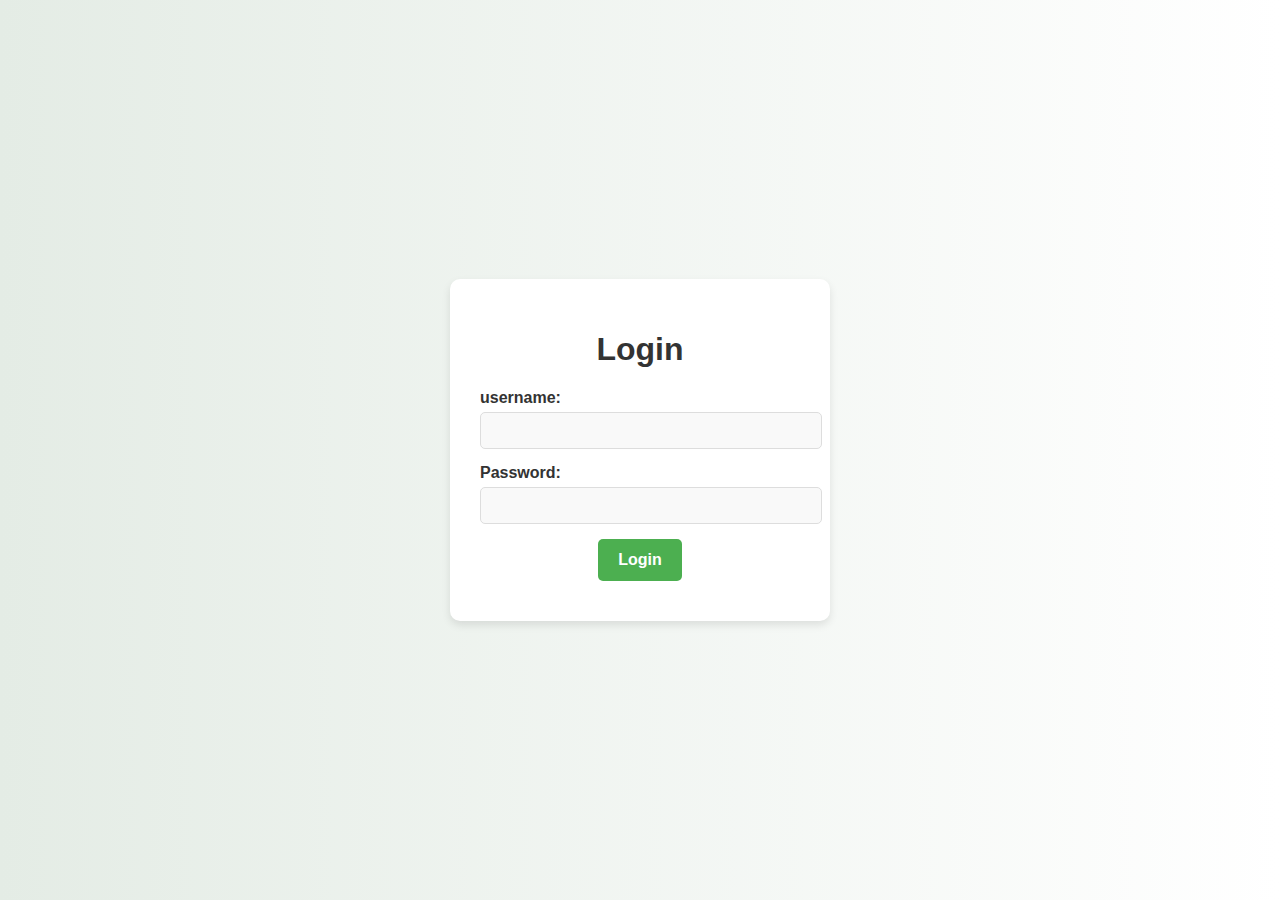
<file: expenses_tracker_frontend/splitwise-frontend/dashboard.html>
<!DOCTYPE html>
<html lang="en">
<head>
  <meta charset="UTF-8">
  <meta name="viewport" content="width=device-width, initial-scale=1.0">
  <title>Dashboard</title>
  <link rel="stylesheet" href="styles/styles.css">
</head>
<body>
  <div class="container">
    <h1>Welcome to Your Dashboard</h1>
    <p id="welcomeMessage"></p>
    <div class="dashboard-options">
      <div id="creategroup">
      <button id="createGroupBtn">Create Group</button>
    </div>
    <div id="viewGroups"><button id="viewGroupsBtn">View Groups</button></div> 
     <div id="addExpense"><button id="addExpenseBtn">Add Expense</button></div> 
      <div id="summarydiv"><button id="summaryBtn">Summary</button></div>
    </div>
  </div>
  <script src="scripts/dashboard.js"></script>
</body>
</html>
</file>
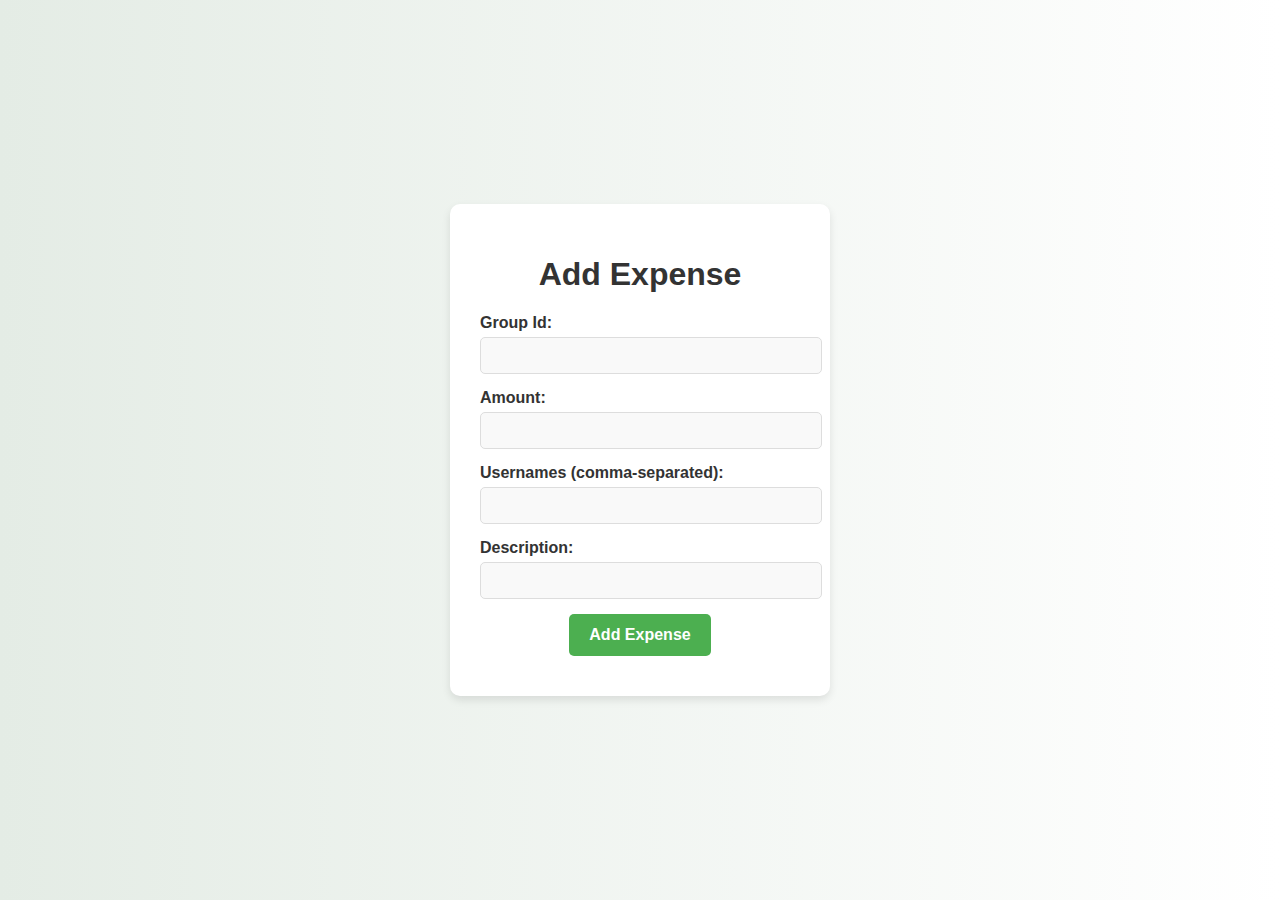
<file: expenses_tracker_frontend/splitwise-frontend/expenses.html>
<!DOCTYPE html>
<html lang="en">
<head>
  <meta charset="UTF-8">
  <meta name="viewport" content="width=device-width, initial-scale=1.0">
  <title>Add Expense</title>
  <link rel="stylesheet" href="styles/styles.css">
</head>
<body>
  <div class="form-container">
    <h1>Add Expense</h1>
    <form id="expenseForm">
      <label for="groupId">Group Id:</label>
      <input type="number" id="groupId" required>
      <label for="amount">Amount:</label>
      <input type="number" id="amount" required>
      <label for="expenseUsernames">Usernames (comma-separated):</label>
      <input type="text" id="expenseUsernames" required>
      <label for="description">Description:</label>
      <input type="text" id="description" required>
      <button type="submit">Add Expense</button>
    </form>
    <p id="responseMessage"></p>
  </div>
  <script src="scripts/expenses.js"></script>
</body>
</html>
</file>
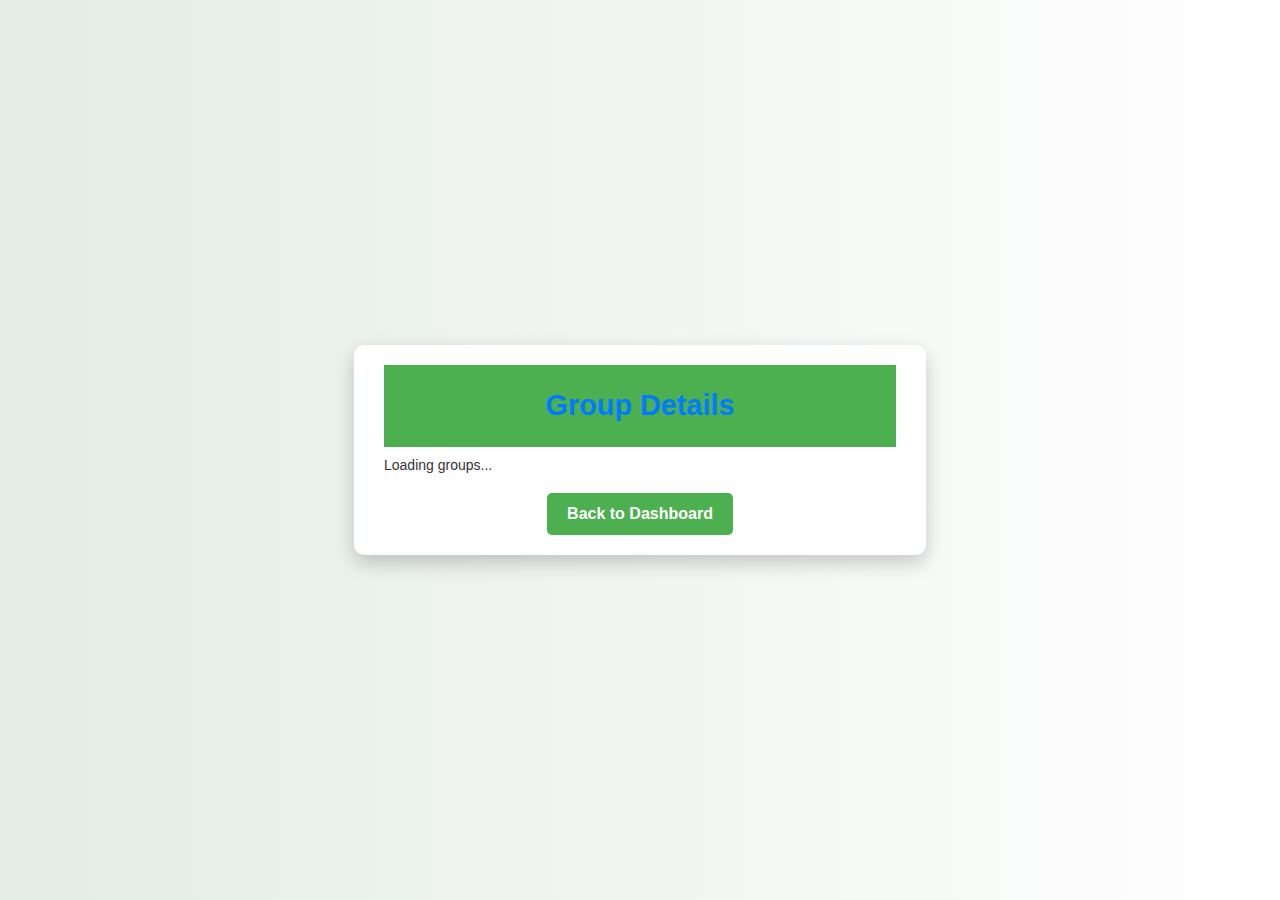
<file: expenses_tracker_frontend/splitwise-frontend/get_groups.html>
<!DOCTYPE html>
<html lang="en">
<head>
  <meta charset="UTF-8">
  <meta name="viewport" content="width=device-width, initial-scale=1.0">
  <title>Group Details</title>
  <link rel="stylesheet" href="styles/styles.css">
</head>
<body>
  <div class="container">
    <header class="header">
      <h1>Group Details</h1>
    </header>
    <div id="groupList" class="group-list">
      <p>Loading groups...</p>
    </div>
    <div class="actions">
      <button id="backToDashboardBtn" class="btn">Back to Dashboard</button>
    </div>
  </div>
  <script src="scripts/get_group.js"></script>
</body>
</html>
</file>
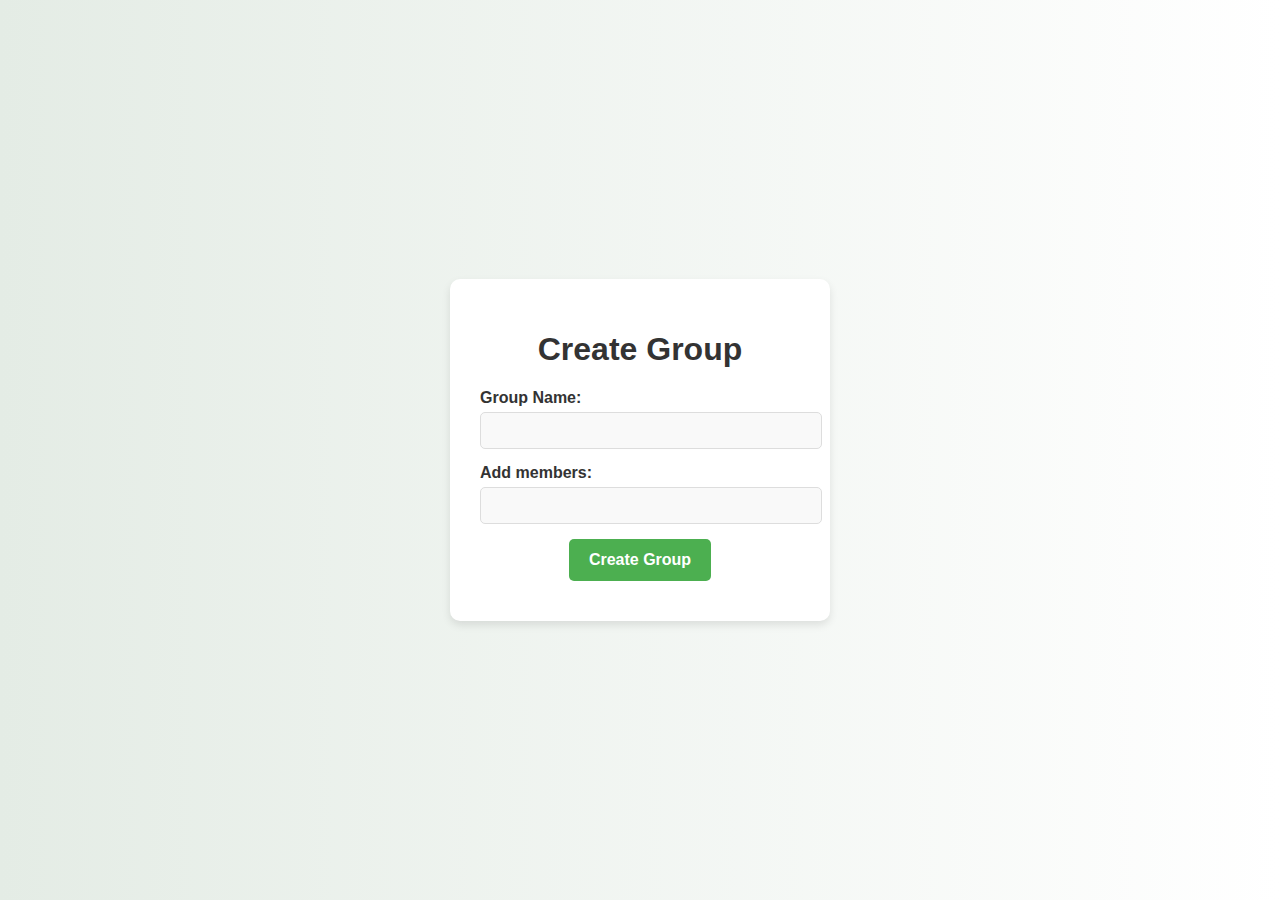
<file: expenses_tracker_frontend/splitwise-frontend/groups.html>
<!DOCTYPE html>
<html lang="en">
<head>
  <meta charset="UTF-8">
  <meta name="viewport" content="width=device-width, initial-scale=1.0">
  <title>Create Group</title>
  <link rel="stylesheet" href="styles/styles.css">
</head>
<body>
  <div class="form-container">
    <h1>Create Group</h1>
    <form id="groupForm">
      <label for="groupName">Group Name:</label>
      <input type="text" id="groupName" required>
      <label for="groupUsernames">Add members:</label>
      <input type="text" id="groupUsernames" required>
      <button type="submit">Create Group</button>
    </form>
    <p id="responseMessage"></p>
  </div>
  <script src="scripts/group.js"></script>
</body>
</html>
</file>
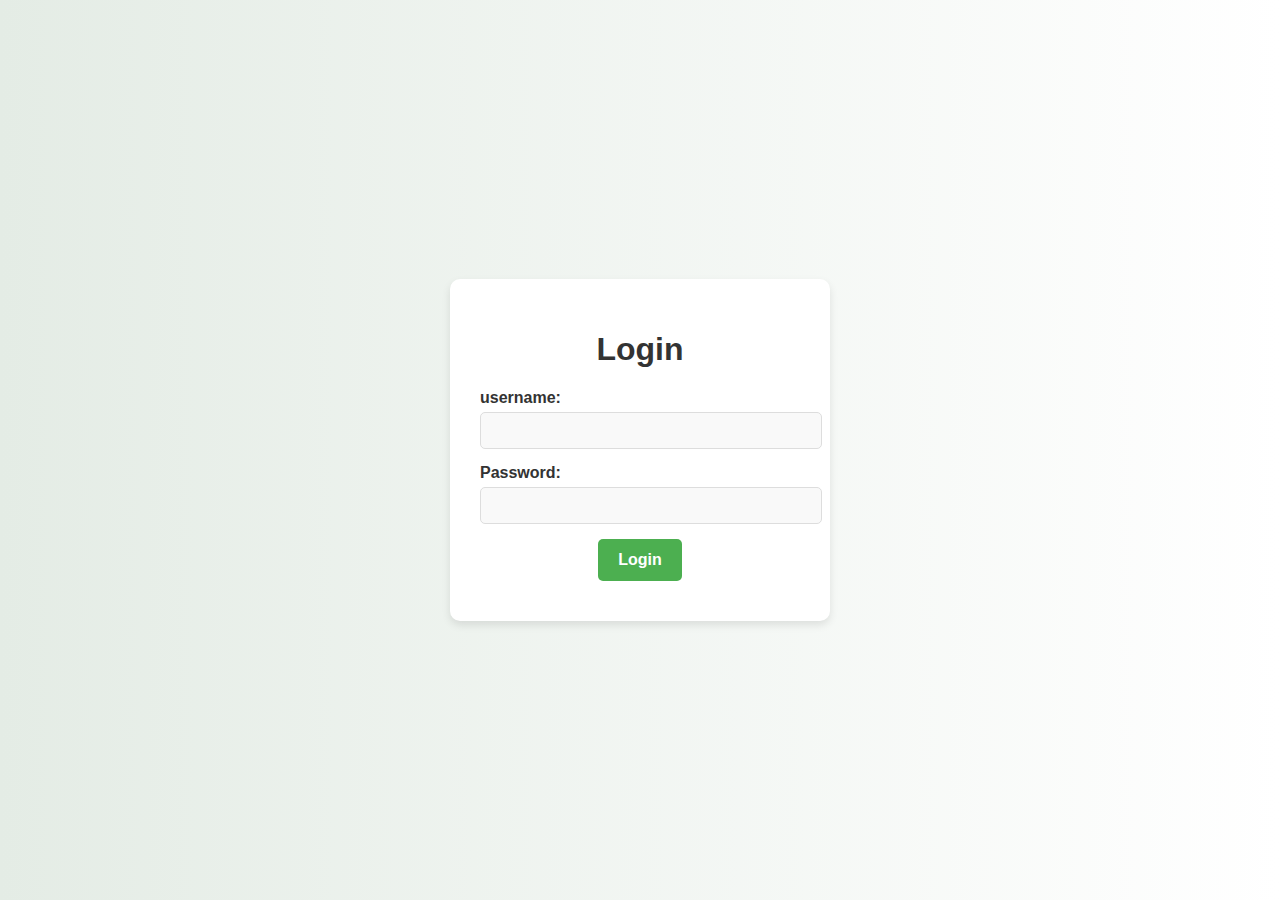
<file: expenses_tracker_frontend/splitwise-frontend/login.html>
<!DOCTYPE html>
<html lang="en">
<head>
  <meta charset="UTF-8">
  <meta name="viewport" content="width=device-width, initial-scale=1.0">
  <title>Login</title>
  <link rel="stylesheet" href="styles/styles.css">
</head>
<body>
  <div class="form-container">
    <h1>Login</h1>
    <form id="loginForm">
      <label for="username">username:</label>
      <input type="text" id="username" required>
      <label for="password">Password:</label>
      <input type="password" id="password" required>
      <button type="submit">Login</button>
    </form>
    <p id="responseMessage"></p>
  </div>
  <script src="scripts/login.js"></script>
</body>
</html>
</file>
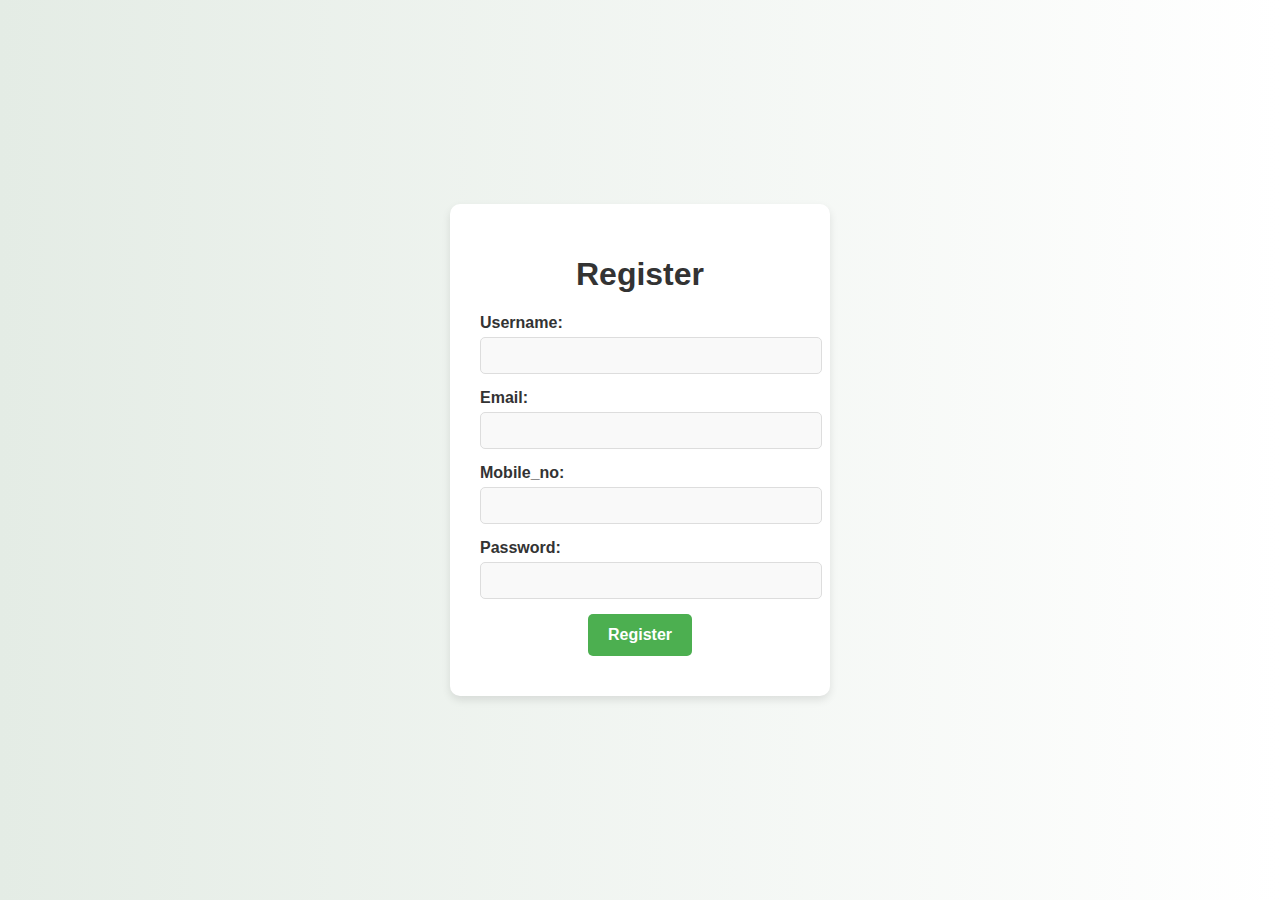
<file: expenses_tracker_frontend/splitwise-frontend/register.html>
<!DOCTYPE html>
<html lang="en">
<head>
  <meta charset="UTF-8">
  <meta name="viewport" content="width=device-width, initial-scale=1.0">
  <title>Register</title>
  <link rel="stylesheet" href="styles/styles.css">
</head>
<body>
  <div class="form-container">
    <h1>Register</h1>
    <form id="registerForm">
      <label for="username">Username:</label>
      <input type="text" id="username" required>
      <label for="email">Email:</label>
      <input type="email" id="email" required>
      <label for="mobile_no">Mobile_no:</label>
      <input type="text" id="mobile_no" required>
      <label for="password">Password:</label>
      <input type="password" id="password" required>
      <button type="submit">Register</button>
    </form>
    <p id="responseMessage"></p>
  </div>
  <script src="scripts/register.js"></script>
</body>
</html>
</file>
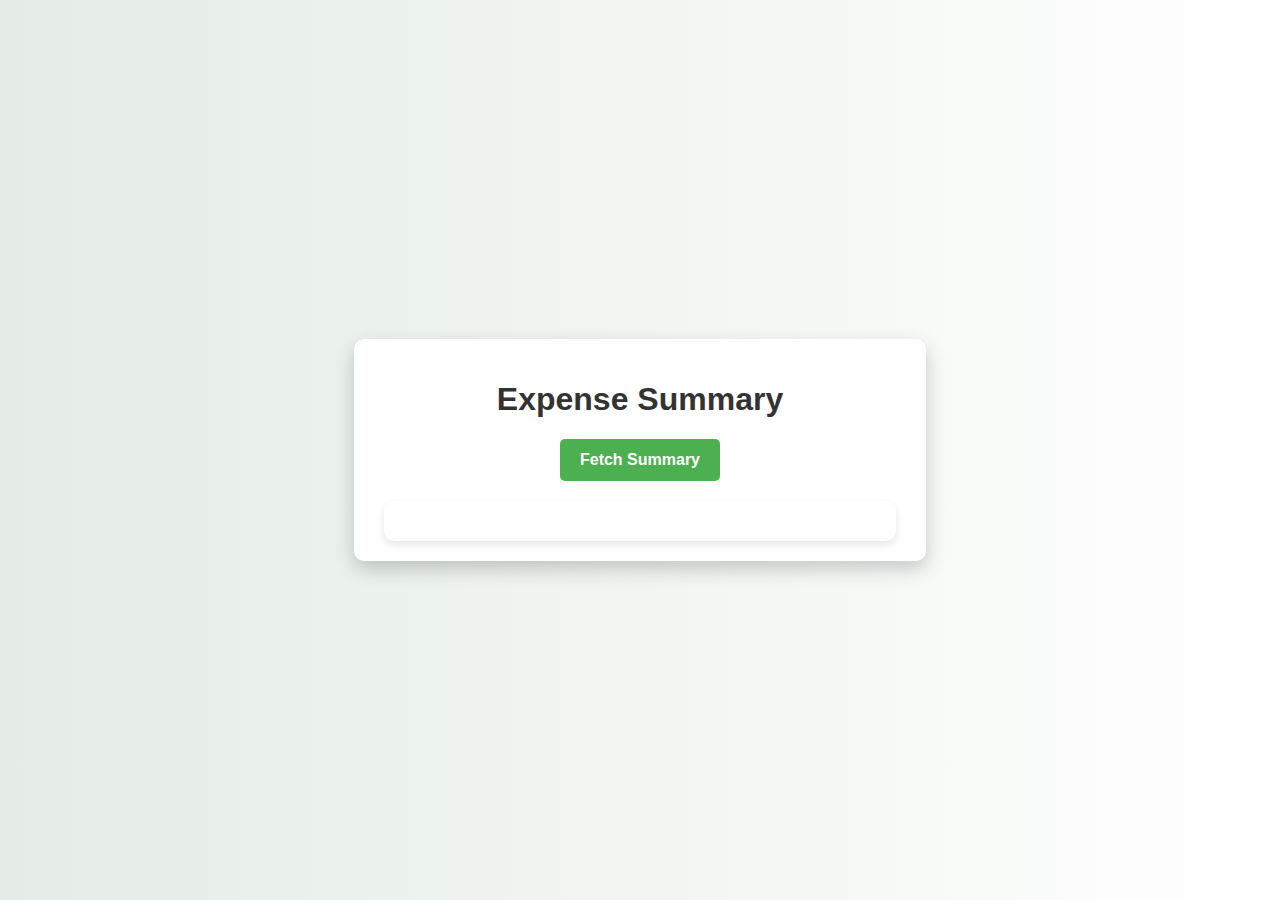
<file: expenses_tracker_frontend/splitwise-frontend/summary.html>
<!DOCTYPE html>
<html lang="en">
<head>
  <meta charset="UTF-8">
  <meta name="viewport" content="width=device-width, initial-scale=1.0">
  <title>Expense Summary</title>
  <link rel="stylesheet" href="styles/styles.css">
</head>
<body>
  <div class="container">
    <h1>Expense Summary</h1>
    <button id="fetchSummary">Fetch Summary</button>
    <div id="summaryData" class="summary-container">
      <!-- Summary content will be dynamically inserted here -->
    </div>
    
  </div>
  <script src="scripts/summary.js"></script>
</body>
</html>
</file>
<file: expenses_tracker_frontend/splitwise-frontend/styles/styles.css>
/* General Body Styling */
body {
  font-family: 'Segoe UI', Tahoma, Geneva, Verdana, sans-serif;
  background-color: #e4ece5;
  margin: 0;
  display: flex;
  justify-content: center;
  align-items: center;
  height: 100vh;
  color: #333;
}

/* Container Styling */
.container, .form-container {
  background: #ffffff;
  padding: 30px;
  border-radius: 10px;
  box-shadow: 0 4px 8px rgba(0, 0, 0, 0.1);
  width: 320px;
  text-align: center;
}

/* Form Styling */
label {
  display: block;
  font-weight: bold;
  margin-bottom: 5px;
  text-align: left;
}

input {
  display: block;
  width: 100%;
  padding: 10px;
  margin-bottom: 15px;
  border: 1px solid #ddd;
  border-radius: 5px;
  background-color: #f9f9f9;
}

button {
  padding: 10px;
  border: none;
  border-radius: 5px;
  background-color: #4CAF50;
  color: white;
  cursor: pointer;
  font-weight: bold;
  transition: background-color 0.3s ease;
}

button:hover {
  background-color: #45a049;
}

/* Response Message Styling */
p {
  margin: 10px 0;
  font-size: 14px;
}

p.success {
  color: green;
}

p.error {
  color: red;
}

/* Summary Section Styling */
.summary-container {
  margin-top: 20px;
  background: #ffffff;
  padding: 20px;
  border-radius: 10px;
  box-shadow: 0 4px 8px rgba(0, 0, 0, 0.1);
  text-align: left;
}

.summary-card {
  margin-bottom: 20px;
  background: #f9f9f9;
  padding: 15px;
  border-radius: 10px;
  box-shadow: 0 2px 4px rgba(0, 0, 0, 0.1);
}

.details-container h3, .details-container h4 {
  margin-bottom: 10px;
  color: #444;
}

.details-container ul {
  list-style-type: disc;
  padding-left: 20px;
}

/* Group List Styling */
.group-container {
  background: #ffffff;
  padding: 20px;
  border-radius: 10px;
  box-shadow: 0 4px 8px rgba(0, 0, 0, 0.1);
  width: 100%;
  max-width: 800px;
  margin: 20px auto;
}

#group-list {
  display: flex;
  flex-direction: column;
  gap: 15px;
}

.group {
  border: 1px solid #ddd;
  border-radius: 10px;
  padding: 20px;
  background-color: #fafafa;
  box-shadow: 0 2px 4px rgba(0, 0, 0, 0.05);
}

.group h2 {
  margin: 0;
  font-size: 20px;
  color: #222;
}

.group p {
  margin: 8px 0;
  font-size: 14px;
  color: #555;
}

.group ul {
  list-style: disc;
  padding-left: 20px;
  margin-top: 10px;
}

.group ul li {
  font-size: 14px;
  color: #444;
}

/* General Body Styling */
body {
  font-family: 'Segoe UI', Tahoma, Geneva, Verdana, sans-serif;
  background: linear-gradient(to right, #e4ece5, #ffffff); /* Gradient background */
  width: 100%;
  display: flex;
  flex-direction: column;
  justify-content: center;
  align-items: center;
  height: 100vh;
  color: #333;
}

/* Header Styling */
header {
  width: 100%;
  background-color: #4CAF50; /* Primary color */
  padding: 5px 0;
  margin: 0;
  text-align: center;
  color: white;
}

header .logo h1 {
  font-size: 2.3em;
 
}

/* Hero Section */
#hero {
  width: 100%;
  background-color: #ffffff;
  display: flex;
  justify-content: left;
  padding-right: 0px;
  padding-left:10px;
  text-align: center;
  border-radius: 8px;
  box-shadow: 0 4px 8px rgba(0, 0, 0, 0.1);
}

#hero h2 {
  font-size: 2em;
  color: #2196F3; /* Primary color */
}

#hero p {
  font-size: 1.2em;
  color: #555555;
  margin: 10px 0;
}

.auth-options .btn {
  background-color: #4CAF50;
  color: white;
  padding: 12px 20px;
  border: none;
  border-radius: 5px;
  cursor: pointer;
  font-size: 1em;
  margin: 10px;
  transition: background-color 0.3s ease;
}

.auth-options .btn:hover {
  background-color: #45a049; /* Hover color */
}

/* About Section */
#about {
  width: 100%;
  padding: 20px 0px;
  background-color: #f1f1f1; /* Light gray background */
  display: flex;
  justify-content: left;
  border-radius: 8px;
  box-shadow: 0 4px 8px rgba(0, 0, 0, 0.1);
  text-align: center;
}

#about h2 {
  font-size: 2em;
  color: #2196F3; /* Blue color for the subheading */
}

#about p {
  font-size: 1.2em;
  color: #555555;
  margin-top: 10px;
}

/* Footer Styling */
footer {
  text-align: center;
  width: 100%;
  padding: 10px 0;
  background-color: #abf2ad;
  color: white;
  margin-top: 40px;
}

/* Button Styling */
button {
  background-color: #4CAF50; /* Primary color */
  color: white;
  padding: 12px 20px;
  border: none;
  border-radius: 5px;
  cursor: pointer;
  font-size: 1em;
  transition: background-color 0.3s ease;
}

button:hover {
  background-color: #45a049; /* Darker green on hover */
}

/* Section Content Styling */
.section-content {
  padding: 20px;
  background-color: #fff;
  border-radius: 8px;
  box-shadow: 0 4px 8px rgba(0, 0, 0, 0.1);
}

/* Custom Button for Login/SignUp */
.auth-options button {
  background-color: #2196F3; /* Blue color */
  color: white;
  padding: 12px 20px;
  border-radius: 5px;
  cursor: pointer;
  font-size: 1.1em;
}

.auth-options button:hover {
  background-color: #1976d2; /* Darker blue for hover */
}

/* Logo Image Styling */
.logo-image {
    max-width: 60%;
    height: fit-content/* Maintain aspect ratio */

}

.logo01{
  max-width: 85%;
  height: fit-content;
  border-radius: 8px;
}


/* Global Styles */


.container {
  background: #fff;
  border-radius: 10px;
  box-shadow: 0 8px 20px rgba(0, 0, 0, 0.2);
  padding: 20px 30px;
  max-width: 600px;
  width: 40%;
  text-align: center;

}

.header h1 {
  margin-bottom: 20px;
  font-size: 1.8em;
  color: #007bff;
}

/* Group List */
.group-list {
  margin: 10px 0;
  text-align: left;
}

.group-card {
  background-color: #f4f4f4;
  border: 1px solid #ddd;
  border-radius: 8px;
  padding: 5px;
  margin-bottom: 5px;
  box-shadow: 0 2px 4px rgba(0, 0, 0, 0.1);
}

.group-card h3 {
  margin: 0;
  font-size: 1em;
  color: #007bff;
}

.group-card ul {
  list-style-type: none;
  padding: 0;
  margin: 10px 0 0 0;
}

.group-card ul li {
  font-size: 0.9em;
  margin: 5px 0;
  color: #555;
  padding-left: 5px;
  position: relative;
}

.group-card ul li:before {
  content: "•";
  position: absolute;
  left: 0;
  color: #cfd5dc;
}

.actions {
  margin-top: 20px;
}
.dashboard-options {
  display: flex;
  flex-direction: column;
  gap: 20px;
  margin-top: 10px;
  margin-bottom: 10px;
  align-items: center;
}

#creategroup{
  background-color: #f4f4f4;
  border: 1px solid #ddd;
  border-radius: 8px;
  padding: 3px;
  margin-bottom: 5px;
  box-shadow: 0 2px 4px rgba(0, 0, 0, 0.1);
}
#viewGroups{
  background-color: #f4f4f4;
  border: 1px solid #ddd;
  border-radius: 8px;
  padding: 3px;
  margin-bottom: 5px;
  box-shadow: 0 2px 4px rgba(0, 0, 0, 0.1);
}

#addExpense{
  background-color: #f4f4f4;
  border: 1px solid #ddd;
  border-radius: 8px;
  padding: 3px;
  margin-bottom: 5px;
  box-shadow: 0 2px 4px rgba(0, 0, 0, 0.1);
}

#summarydiv{
  background-color: #f4f4f4;
  border: 1px solid #ddd;
  border-radius: 8px;
  padding: 3px;
  margin-bottom: 5px;
  box-shadow: 0 2px 4px rgba(0, 0, 0, 0.1);
}
</file>
